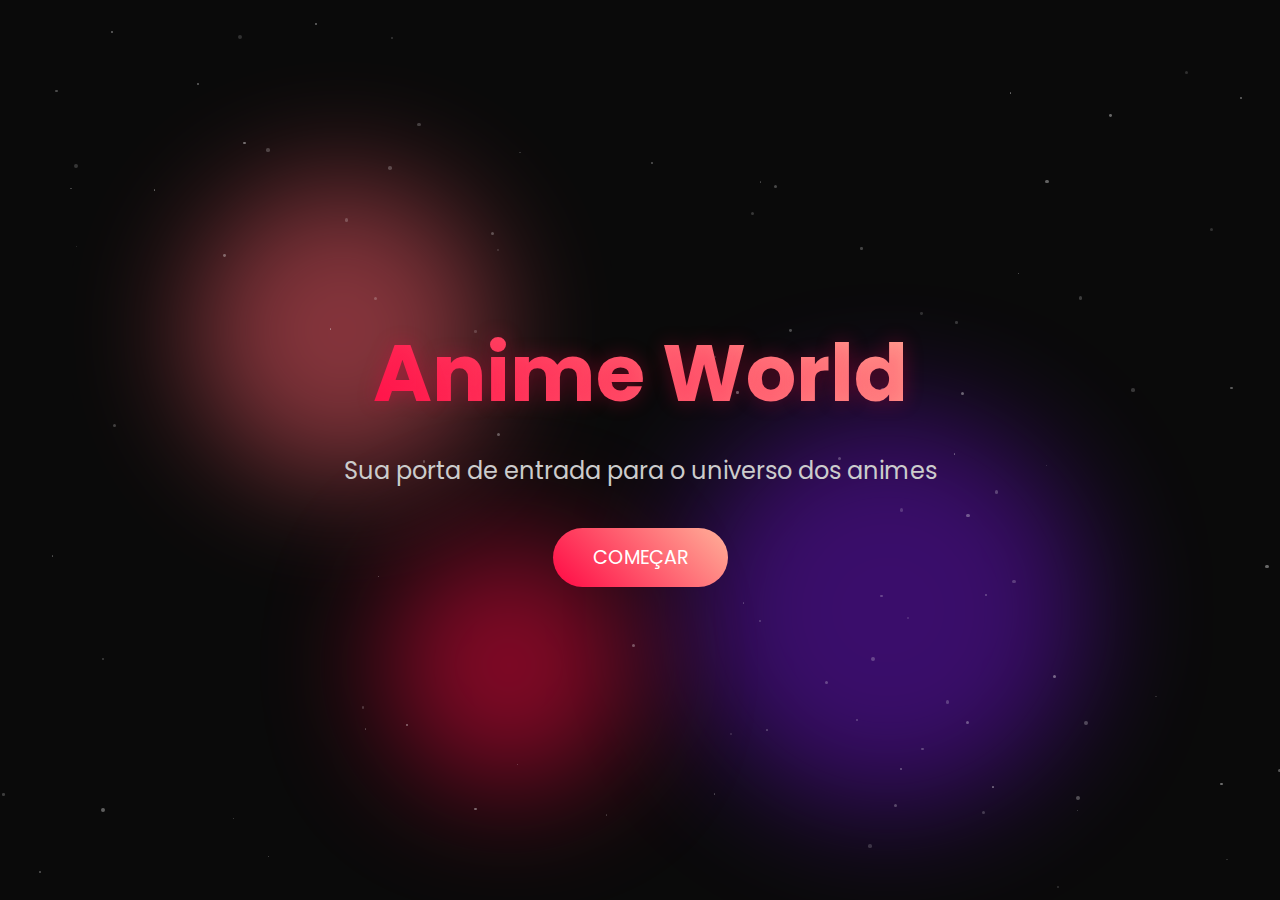
<file: anime-site/index.html>
<!DOCTYPE html>
<html lang="pt-br">
<head>
    <meta charset="UTF-8">
    <meta name="viewport" content="width=device-width, initial-scale=1.0">
    <title>Anime World</title>
    <link rel="stylesheet" href="css/style.css">
    <link rel="stylesheet" href="https://fonts.googleapis.com/css2?family=Poppins:wght@300;400;500;600;700&display=swap">
</head>
<body>
    <div class="landing-page">
        <div class="background-effects">
            <div class="circle circle1"></div>
            <div class="circle circle2"></div>
            <div class="circle circle3"></div>
            <div class="particle-container"></div>
        </div>
        
        <div class="content">
            <h1 class="title">Anime World</h1>
            <p class="subtitle">Sua porta de entrada para o universo dos animes</p>
            <button id="start-button" class="start-button">COMEÇAR</button>
        </div>
    </div>

    <div class="anime-page hidden">
        <header>
            <div class="logo">Anime World</div>
            <nav>
                <button id="back-to-start">Voltar ao Início</button>
            </nav>
        </header>

        <div class="anime-container">
            <h2>Animes Populares</h2>
            <div id="anime-cards" class="anime-cards"></div>
        </div>
    </div>

    <div id="anime-details" class="anime-details hidden">
        <button id="back-to-list" class="back-button">Voltar para Lista</button>
        <div id="detail-content"></div>
    </div>

    <script src="js/data.js"></script>
    <script src="js/effects.js"></script>
    <script src="js/main.js"></script>
</body>
</html>
</file>
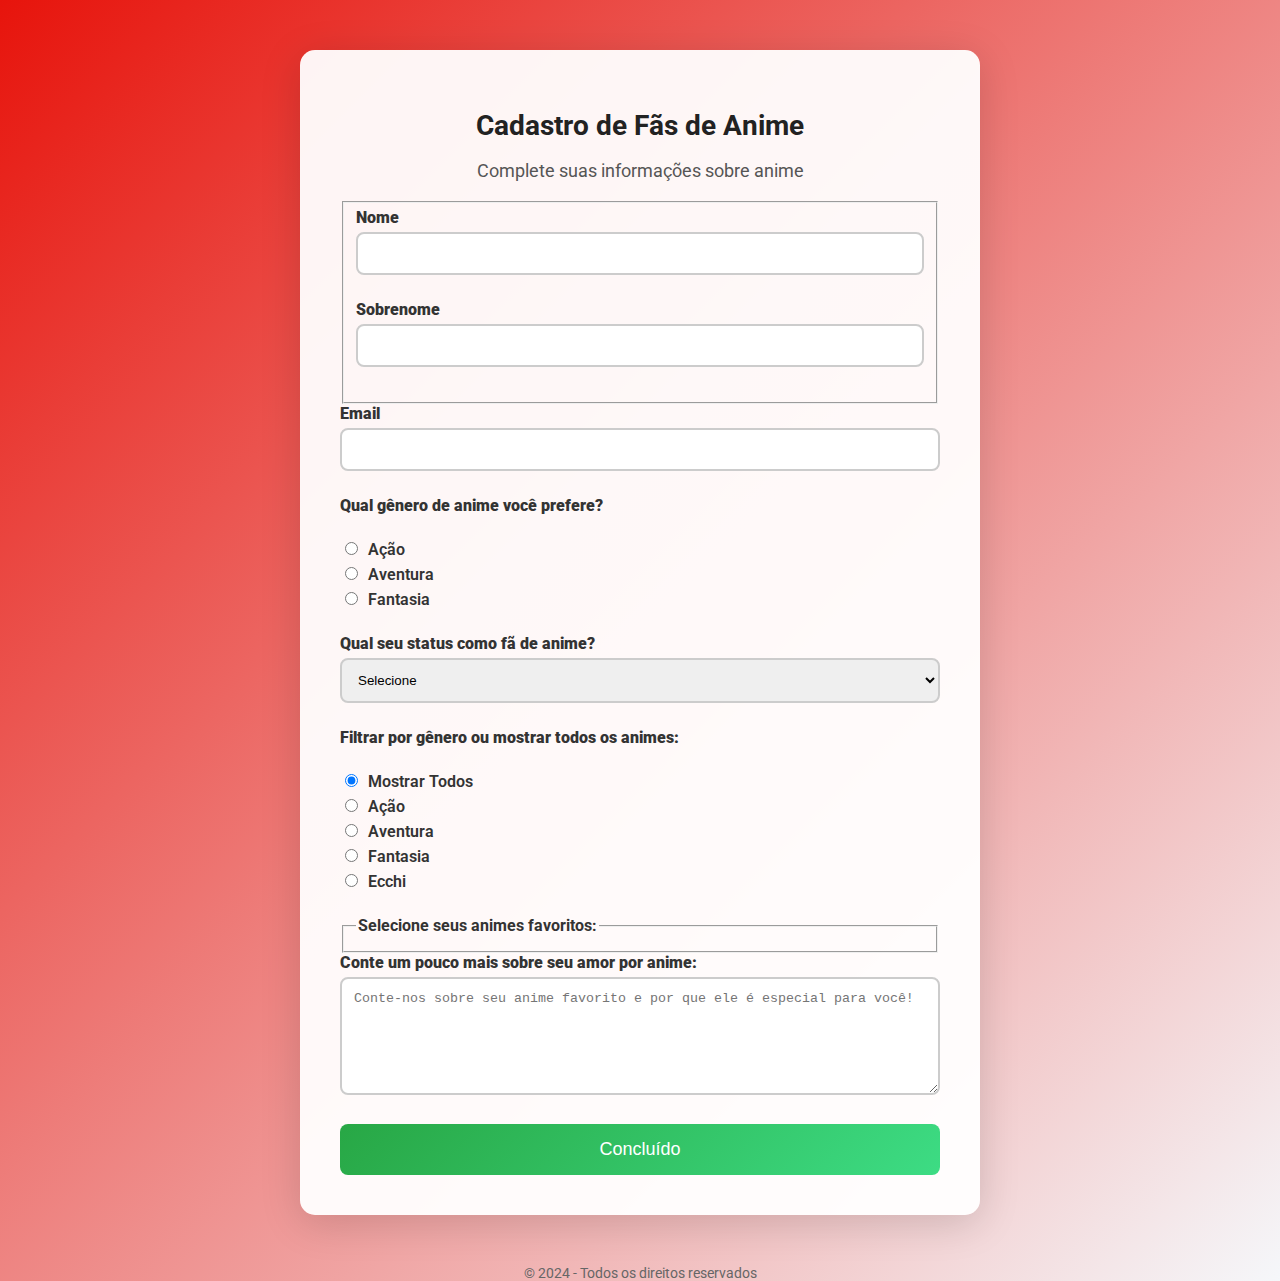
<file: formulario.html>
<!DOCTYPE html>
<html lang="pt-BR">

<head>
    <!-- Metadados -->
    <meta charset="utf-8">
    <meta name="viewport" content="width=device-width, initial-scale=1, shrink-to-fit=no">

    <!-- CSS -->
    <link rel="stylesheet" href="https://cdnjs.cloudflare.com/ajax/libs/font-awesome/6.0.0-beta3/css/all.min.css">
    <link rel="stylesheet" type="text/css" href="formulario.css" media="screen">

    <!-- Título da página -->
    <title>Cadastro de Fãs de Anime</title>
</head>

<body>
    <div class="container">
        <h1 id="titulo">Cadastro de Fãs de Anime</h1>
        <p id="subtitulo">Complete suas informações sobre anime</p>

        <!-- Início do formulário -->
        <form action="salvar_dados.php" method="POST">
            <fieldset class="grupo">
                <div class="campo">
                    <label for="nome"><strong>Nome</strong></label>
                    <input type="text" name="nome" id="nome" required>
                </div>
                <div class="campo">
                    <label for="sobrenome"><strong>Sobrenome</strong></label>
                    <input type="text" name="sobrenome" id="sobrenome" required>
                </div>
            </fieldset>

            <div class="campo">
                <label for="email"><strong>Email</strong></label>
                <input type="email" name="email" id="email" required>
            </div>

            <div class="campo">
                <label><strong>Qual gênero de anime você prefere?</strong></label><br>
                <label>
                    <input type="radio" name="genero" value="acao" checked>Ação
                </label>
                <label>
                    <input type="radio" name="genero" value="aventura">Aventura
                </label>
                <label>
                    <input type="radio" name="genero" value="fantasia">Fantasia
                </label>
            </div>

            <div class="campo">
                <label for="status"><strong>Qual seu status como fã de anime?</strong></label>
                <select id="status" name="status" required>
                    <option selected disabled value="">Selecione</option>
                    <option>Casual</option>
                    <option>Fã Dedicado</option>
                    <option>Obsessivo</option>
                </select>
            </div>

            <div class="campo">
                <label><strong>Filtrar por gênero ou mostrar todos os animes:</strong></label><br>
                <label>
                    <input type="radio" name="genero" value="todos" checked onclick="filtrarAnimes()">Mostrar Todos
                </label>
                <label>
                    <input type="radio" name="genero" value="acao" onclick="filtrarAnimes()">Ação
                </label>
                <label>
                    <input type="radio" name="genero" value="aventura" onclick="filtrarAnimes()">Aventura
                </label>
                <label>
                    <input type="radio" name="genero" value="fantasia" onclick="filtrarAnimes()">Fantasia
                </label>
                <label>
                    <input type="radio" name="genero" value="ecchi" onclick="filtrarAnimes()">Ecchi
                </label>
            </div>
            
            <fieldset class="grupo">
                <legend><strong>Selecione seus animes favoritos:</strong></legend>
                <div id="check">
                    <!-- Lista de animes será carregada aqui -->
                </div>
            </fieldset>

            <div class="campo">
                <label for="comentario"><strong>Conte um pouco mais sobre seu amor por anime:</strong></label>
                <textarea rows="6" style="width: 100%;" id="comentario" name="comentario" placeholder="Conte-nos sobre seu anime favorito e por que ele é especial para você!"></textarea>
            </div>

            <button class="botao" type="submit">Concluído</button>
        </form>
    </div>

    <footer>
        &copy; 2024 - Todos os direitos reservados
    </footer>

    <script src="script.js"></script>
</body>

</html>
</file>
<file: anime-site/css/style.css>
* {
    margin: 0;
    padding: 0;
    box-sizing: border-box;
    font-family: 'Poppins', sans-serif;
}

body {
    overflow-x: hidden;
    background-color: #000
    color: #ffffff;
}

/* Landing Page */
.landing-page {
    position: fixed;
    top: 0;
    left: 0;
    width: 100%;
    height: 100%;
    display: flex;
    justify-content: center;
    align-items: center;
    z-index: 10;
    background-color: #0a0a0a;
    transition: transform 1s ease-in-out, opacity 1s ease-in-out;
}

.landing-page.fade-out {
    transform: scale(1.5);
    opacity: 0;
    pointer-events: none;
}

.background-effects {
    position: absolute;
    width: 100%;
    height: 100%;
    overflow: hidden;
}

.circle {
    position: absolute;
    border-radius: 50%;
    filter: blur(60px);
    opacity: 0.5;
    animation: float 15s infinite ease-in-out;
}

.circle1 {
    width: 300px;
    height: 300px;
    background: #ff5f6d;
    top: 20%;
    left: 15%;
    animation-delay: 0s;
}

.circle2 {
    width: 400px;
    height: 400px;
    background: #6a11cb;
    bottom: 10%;
    right: 15%;
    animation-delay: 5s;
}

.circle3 {
    width: 250px;
    height: 250px;
    background: #ff0844;
    top: 60%;
    left: 30%;
    animation-delay: 2s;
}

@keyframes float {
    0% {
        transform: translate(0, 0) scale(1);
    }
    50% {
        transform: translate(30px, 20px) scale(1.1);
    }
    100% {
        transform: translate(0, 0) scale(1);
    }
}

.particle {
    position: absolute;
    width: 3px;
    height: 3px;
    background-color: rgba(255, 255, 255, 0.5);
    border-radius: 50%;
}

.content {
    text-align: center;
    z-index: 2;
    padding: 20px;
    max-width: 800px;
}

.title {
    font-size: 5rem;
    margin-bottom: 20px;
    background: linear-gradient(45deg, #ff0844, #ffb199);
    -webkit-background-clip: text;
    background-clip: text;
    color: transparent;
    text-shadow: 0 0 20px rgba(255, 8, 68, 0.3);
    animation: pulse 2s infinite;
}

@keyframes pulse {
    0% {
        transform: scale(1);
    }
    50% {
        transform: scale(1.05);
    }
    100% {
        transform: scale(1);
    }
}

.subtitle {
    font-size: 1.5rem;
    margin-bottom: 40px;
    color: #cccccc;
}

.start-button {
    padding: 15px 40px;
    font-size: 1.2rem;
    background: linear-gradient(45deg, #ff0844, #ffb199);
    color: white;
    border: none;
    border-radius: 30px;
    cursor: pointer;
    transition: transform 0.3s, box-shadow 0.3s;
    position: relative;
    overflow: hidden;
    z-index: 1;
}

.start-button:hover {
    transform: translateY(-5px);
    box-shadow: 0 10px 20px rgba(255, 8, 68, 0.3);
}

.start-button::before {
    content: '';
    position: absolute;
    top: 0;
    left: -100%;
    width: 100%;
    height: 100%;
    background: linear-gradient(90deg, transparent, rgba(255, 255, 255, 0.2), transparent);
    transition: left 0.7s;
    z-index: -1;
}

.start-button:hover::before {
    left: 100%;
}

/* Anime Page */
.anime-page {
    min-height: 100vh;
    padding: 20px;
    transition: opacity 0.5s ease-in-out;
    opacity: 1;
}

.hidden {
    display: none;
    opacity: 0;
}

header {
    display: flex;
    justify-content: space-between;
    align-items: center;
    padding: 20px 0;
    margin-bottom: 40px;
}

.logo {
    font-size: 2rem;
    font-weight: bold;
    background: linear-gradient(45deg, #ff0844, #ffb199);
    -webkit-background-clip: text;
    background-clip: text;
    color: transparent;
}

nav button {
    padding: 10px 20px;
    background: linear-gradient(45deg, #ff0844, #ffb199);
    color: white;
    border: none;
    border-radius: 20px;
    cursor: pointer;
    transition: transform 0.3s;
}

nav button:hover {
    transform: translateY(-3px);
}

.anime-container {
    max-width: 1200px;
    margin: 0 auto;
}

.anime-container h2 {
    font-size: 2.5rem;
    margin-bottom: 30px;
    text-align: center;
    background: linear-gradient(45deg, #ff0844, #ffb199);
    -webkit-background-clip: text;
    background-clip: text;
    color: transparent;
}

.anime-cards {
    display: grid;
    grid-template-columns: repeat(auto-fill, minmax(280px, 1fr));
    gap: 30px;
}

.anime-card {
    background: rgba(30, 30, 30, 0.7);
    border-radius: 15px;
    overflow: hidden;
    transition: transform 0.3s, box-shadow 0.3s;
    cursor: pointer;
    position: relative;
}

.anime-card:hover {
    transform: translateY(-10px);
    box-shadow: 0 15px 30px rgba(255, 8, 68, 0.2);
}

.anime-card img {
    width: 100%;
    height: 200px;
    object-fit: cover;
    transition: transform 0.5s;
}

.anime-card:hover img {
    transform: scale(1.1);
}

.anime-info {
    padding: 20px;
}

.anime-info h3 {
    font-size: 1.5rem;
    margin-bottom: 10px;
    color: #ffffff;
}

.anime-info p {
    color: #cccccc;
    margin-bottom: 15px;
    display: -webkit-box;
    -webkit-line-clamp: 3;
    -webkit-box-orient: vertical;
    overflow: hidden;
}

.anime-info .tags {
    display: flex;
    flex-wrap: wrap;
    gap: 5px;
    margin-top: 10px;
}

.anime-info .tag {
    padding: 5px 10px;
    background: rgba(255, 8, 68, 0.3);
    border-radius: 10px;
    font-size: 0.8rem;
}

/* Anime Details Page */
.anime-details {
    position: fixed;
    top: 0;
    left: 0;
    width: 100%;
    height: 100%;
    background-color: #0a0a0a;
    padding: 30px;
    overflow-y: auto;
    z-index: 20;
    transition: opacity 0.5s ease-in-out;
}

.back-button {
    position: fixed;
    top: 20px;
    left: 20px;
    padding: 10px 20px;
    background: linear-gradient(45deg, #ff0844, #ffb199);
    color: white;
    border: none;
    border-radius: 20px;
    cursor: pointer;
    z-index: 21;
}

.detail-container {
    max-width: 1000px;
    margin: 60px auto 0;
    background: rgba(30, 30, 30, 0.7);
    border-radius: 15px;
    overflow: hidden;
    padding-bottom: 30px;
}

.detail-header {
    position: relative;
    height: 400px;
    overflow: hidden;
}

.detail-header img {
    width: 100%;
    height: 100%;
    object-fit: cover;
}

.detail-header-overlay {
    position: absolute;
    bottom: 0;
    left: 0;
    width: 100%;
    padding: 100px 30px 30px;
    background: linear-gradient(to top, rgba(10, 10, 10, 1), transparent);
}

.detail-header-overlay h2 {
    font-size: 3rem;
    margin-bottom: 10px;
}

.detail-content {
    padding: 30px;
}

.detail-section {
    margin-bottom: 30px;
}

.detail-section h3 {
    font-size: 1.8rem;
    margin-bottom: 15px;
    background: linear-gradient(45deg, #ff0844, #ffb199);
    -webkit-background-clip: text;
    background-clip: text;
    color: transparent;
}

.detail-section p {
    line-height: 1.6;
    margin-bottom: 15px;
}

.detail-links {
    display: flex;
    gap: 20px;
    margin-top: 30px;
}

.detail-link {
    padding: 12px 25px;
    background: linear-gradient(45deg, #ff0844, #ffb199);
    color: white;
    text-decoration: none;
    border-radius: 25px;
    display: inline-flex;
    align-items: center;
    gap: 10px;
    transition: transform 0.3s;
}

.detail-link:hover {
    transform: translateY(-5px);
}

/* Responsive */
@media (max-width: 768px) {
    .title {
        font-size: 3rem;
    }
    
    .subtitle {
        font-size: 1.2rem;
    }
    
    .anime-cards {
        grid-template-columns: repeat(auto-fill, minmax(220px, 1fr));
    }
    
    .detail-header {
        height: 300px;
    }
    
    .detail-header-overlay h2 {
        font-size: 2.2rem;
    }
}

@media (max-width: 480px) {
    .title {
        font-size: 2.5rem;
    }
    
    .anime-cards {
        grid-template-columns: 1fr;
    }
    
    .detail-header {
        height: 200px;
    }
    
    .detail-links {
        flex-direction: column;
    }
}
</file>
<file: formulario.css>
/* Importando a fonte do Google Fonts */
@import url('https://fonts.googleapis.com/css2?family=Roboto:wght@400;700&display=swap');

body {
    font-family: 'Roboto', sans-serif;
    background: linear-gradient(135deg, #e7140c, #f5f7fa);
    margin: 0;
    padding: 0;
    color: #333;
}

/* Estilo do Container */
.container {
    max-width: 600px;
    margin: 50px auto;
    background: rgba(255, 255, 255, 0.95);
    padding: 40px;
    border-radius: 15px;
    box-shadow: 0 8px 40px rgba(0, 0, 0, 0.15);
    position: relative;
}

/* Títulos */
#titulo {
    text-align: center;
    color: #222;
    font-size: 28px;
    margin-bottom: 10px;
}

#subtitulo {
    text-align: center;
    color: #555;
    font-size: 18px;
    margin-bottom: 20px;
}

/* Estilo dos Campos de Formulário */
.campo {
    margin-bottom: 25px;
    position: relative;
}

.campo label {
    display: block;
    margin-bottom: 5px;
    font-weight: 600;
}

/* Estilo dos Inputs */
.campo input[type="text"],
.campo input[type="email"],
.campo select,
.campo textarea {
    width: 100%;
    padding: 12px;
    border: 2px solid #ccc;
    border-radius: 8px;
    box-sizing: border-box;
    transition: border-color 0.3s ease, box-shadow 0.3s ease;
}

.campo input[type="text"]:focus,
.campo input[type="email"]:focus,
.campo select:focus,
.campo textarea:focus {
    border-color: #28a745;
    outline: none;
    box-shadow: 0 0 8px rgba(40, 167, 69, 0.5); /* Efeito de sombra */
}

/* Estilo para Inputs de Radio e Checkbox */
.campo input[type="radio"],
.campo input[type="checkbox"] {
    margin-right: 10px;
}

/* Estilo das opções de gênero */
.opcoes {
    display: flex;
    flex-direction: column;
}

/* Estilo do Botão */
.botao {
    background: linear-gradient(135deg, #28a745, #3ddc84);
    color: white;
    border: none;
    padding: 15px;
    border-radius: 8px;
    cursor: pointer;
    font-size: 18px;
    display: block;
    width: 100%;
    transition: background-color 0.3s ease, transform 0.2s ease, box-shadow 0.2s ease, filter 0.3s ease;
    position: relative;
    overflow: hidden;
}

/* Efeito de brilho */
.botao::before {
    content: '';
    position: absolute;
    top: 0;
    left: 0;
    right: 0;
    bottom: 0;
    background: rgba(255, 255, 255, 0.3);
    border-radius: 8px;
    opacity: 0;
    transition: opacity 0.3s ease;
}

/* Efeito ao passar o mouse */
.botao:hover {
    transform: translateY(-3px); /* Efeito de levantar o botão */
    box-shadow: 0 8px 20px rgba(0, 0, 0, 0.3); /* Sombra ao passar o mouse */
    filter: brightness(1.1); /* Aumenta o brilho ao passar o mouse */
}

.botao:hover::before {
    opacity: 1; /* Torna o brilho visível */
}

/* Efeito de foco */
.botao:focus {
    outline: none;
    box-shadow: 0 0 8px rgba(40, 167, 69, 0.5); /* Efeito de sombra ao focar */
}

/* Efeito de clique */
.botao:active {
    transform: translateY(1px); /* Efeito de pressão do botão */
    box-shadow: 0 4px 10px rgba(0, 0, 0, 0.2); /* Sombra ao clicar */
}

/* Estilo do Rodapé */
footer {
    text-align: center;
    margin-top: 30px;
    color: #666;
    font-size: 14px;
}

/* Responsividade */
@media (max-width: 600px) {
    .container {
        padding: 30px;
    }

    #titulo {
        font-size: 24px;
    }

    #subtitulo {
        font-size: 16px;
    }

    .botao {
        padding: 12px;
        font-size: 16px;
    }
}
</file>
